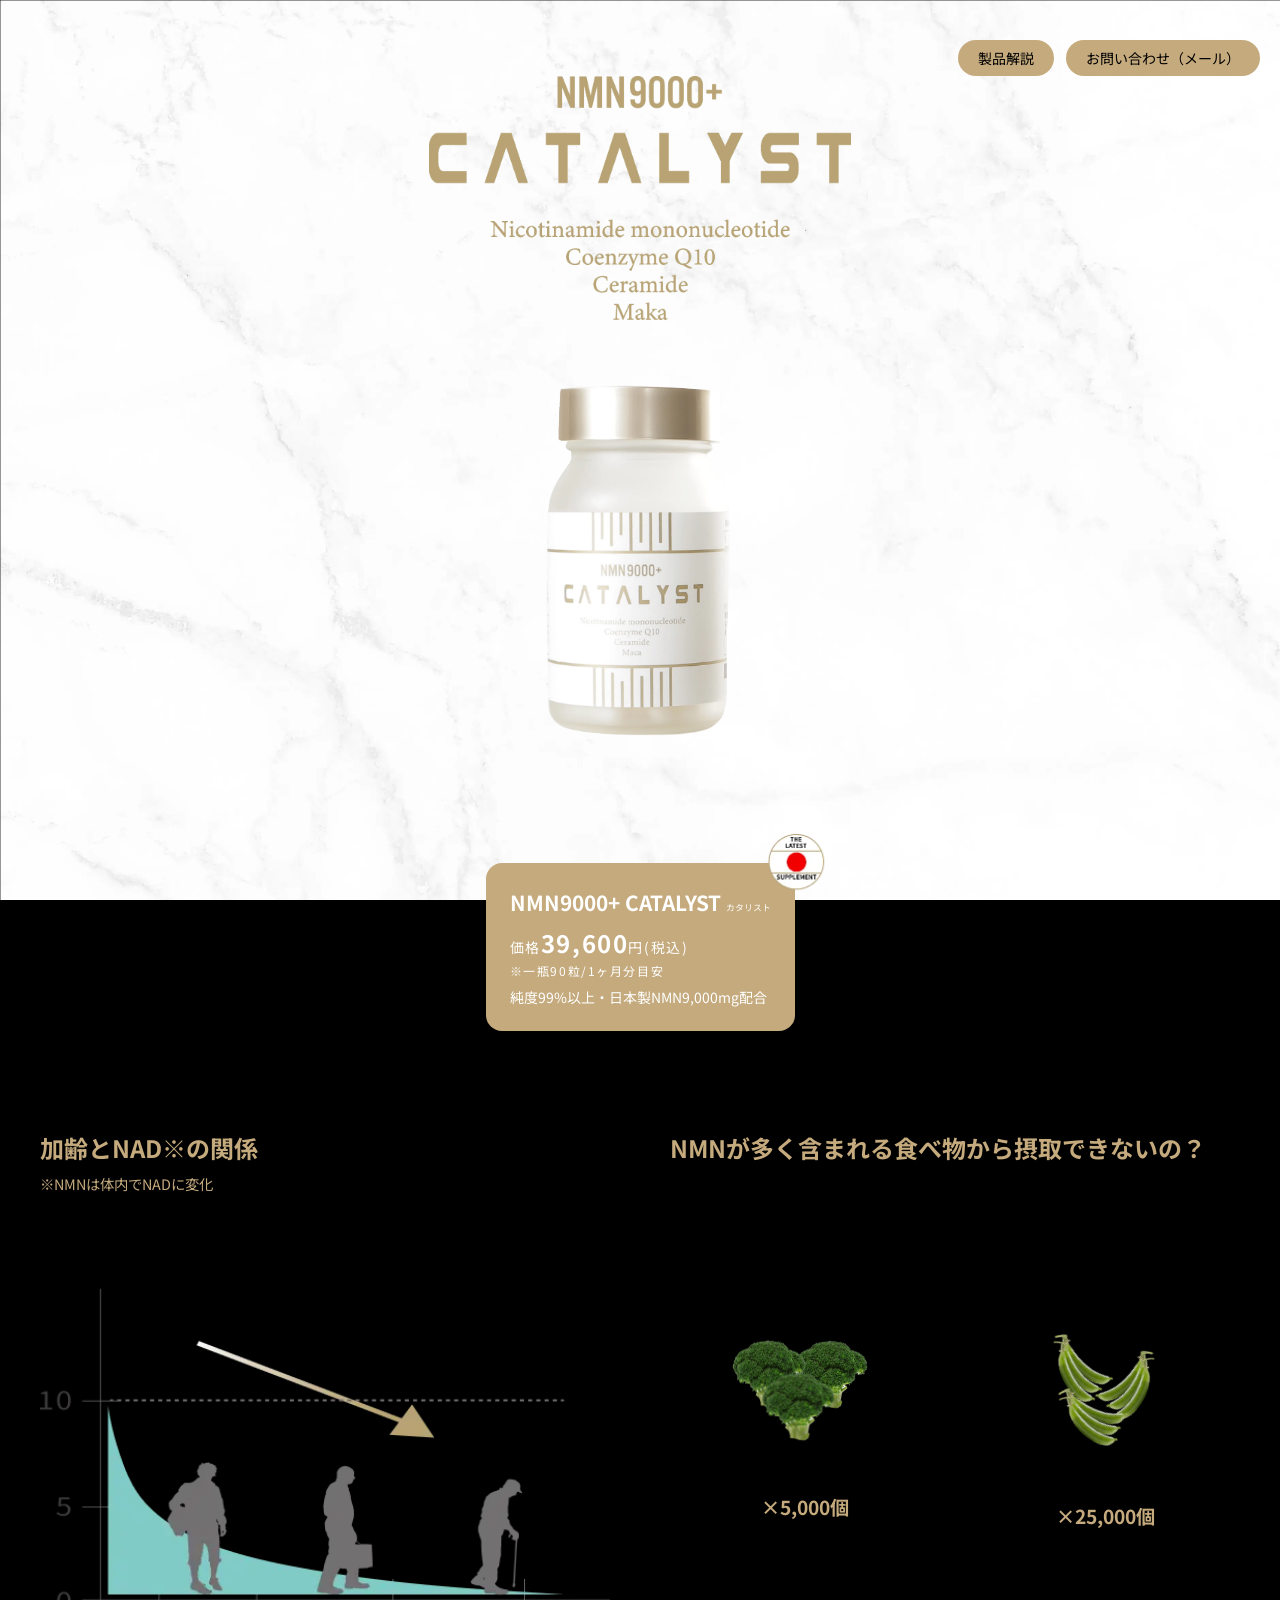
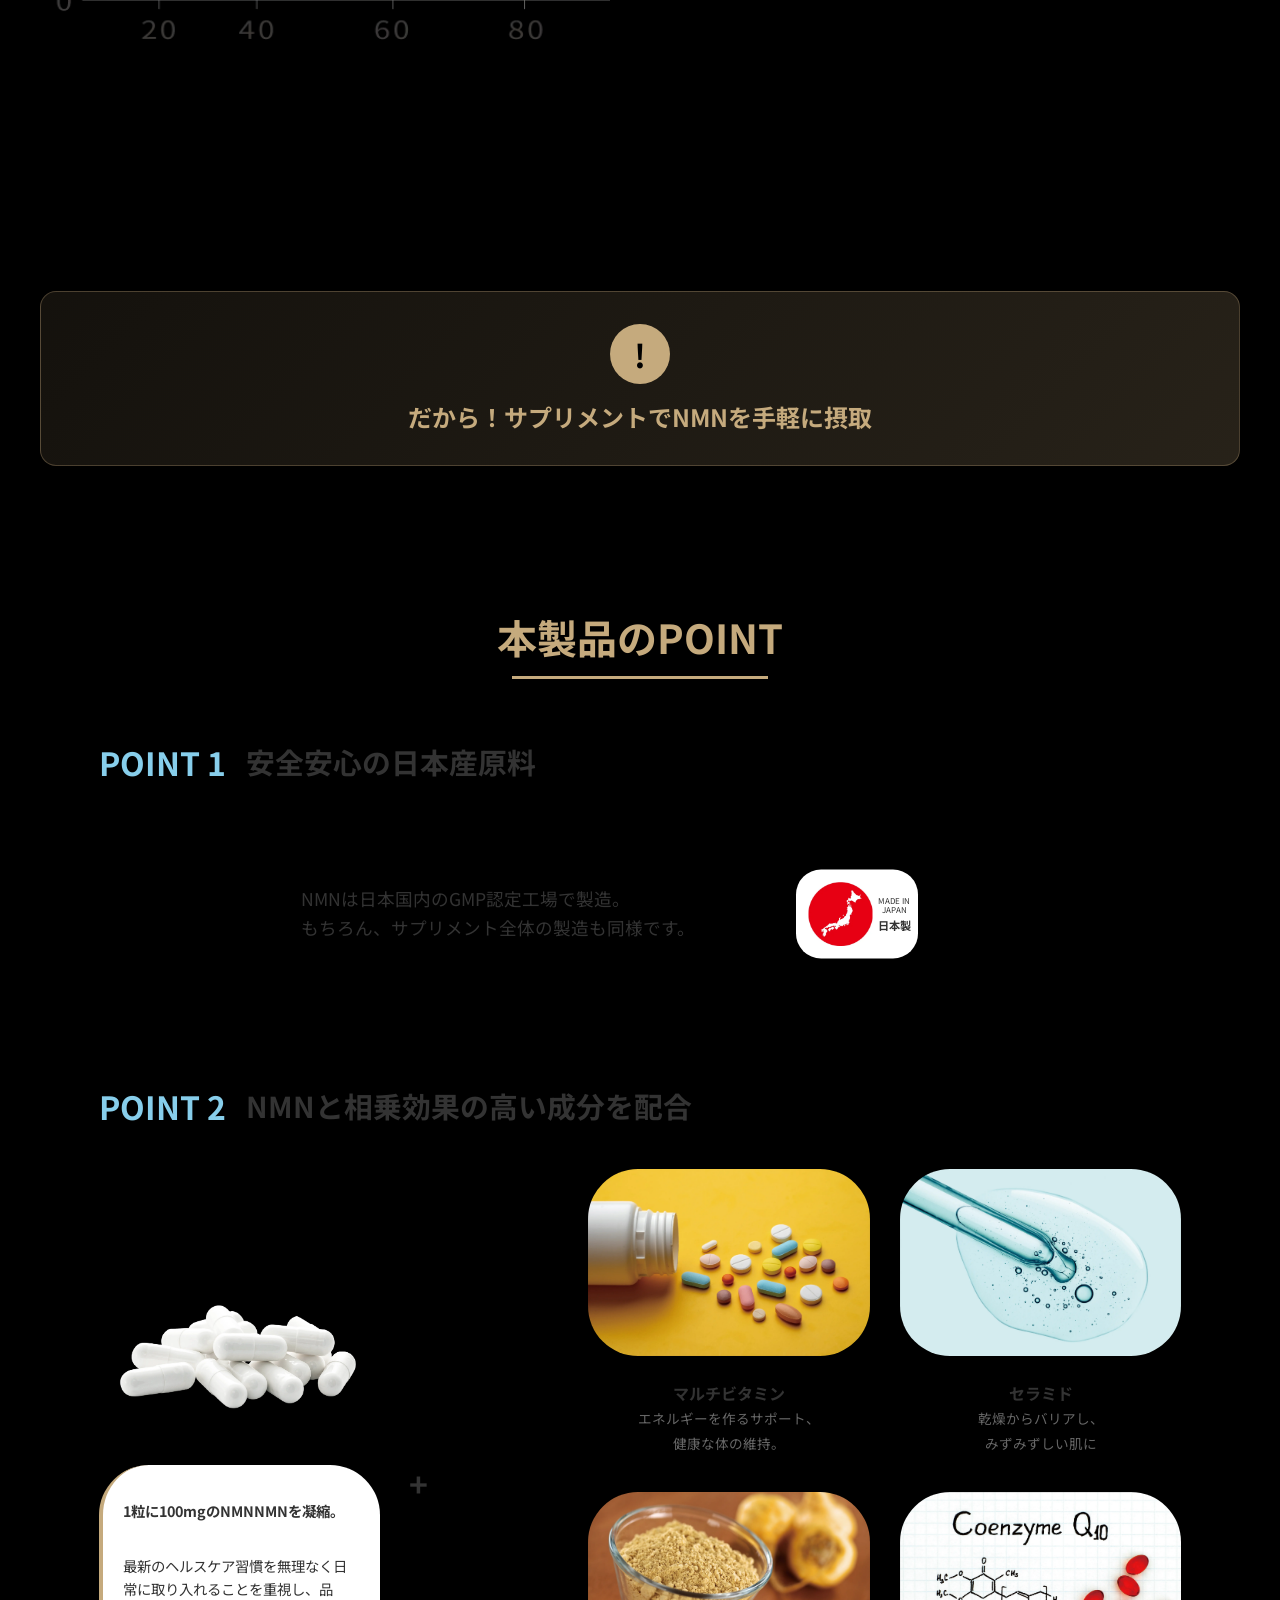
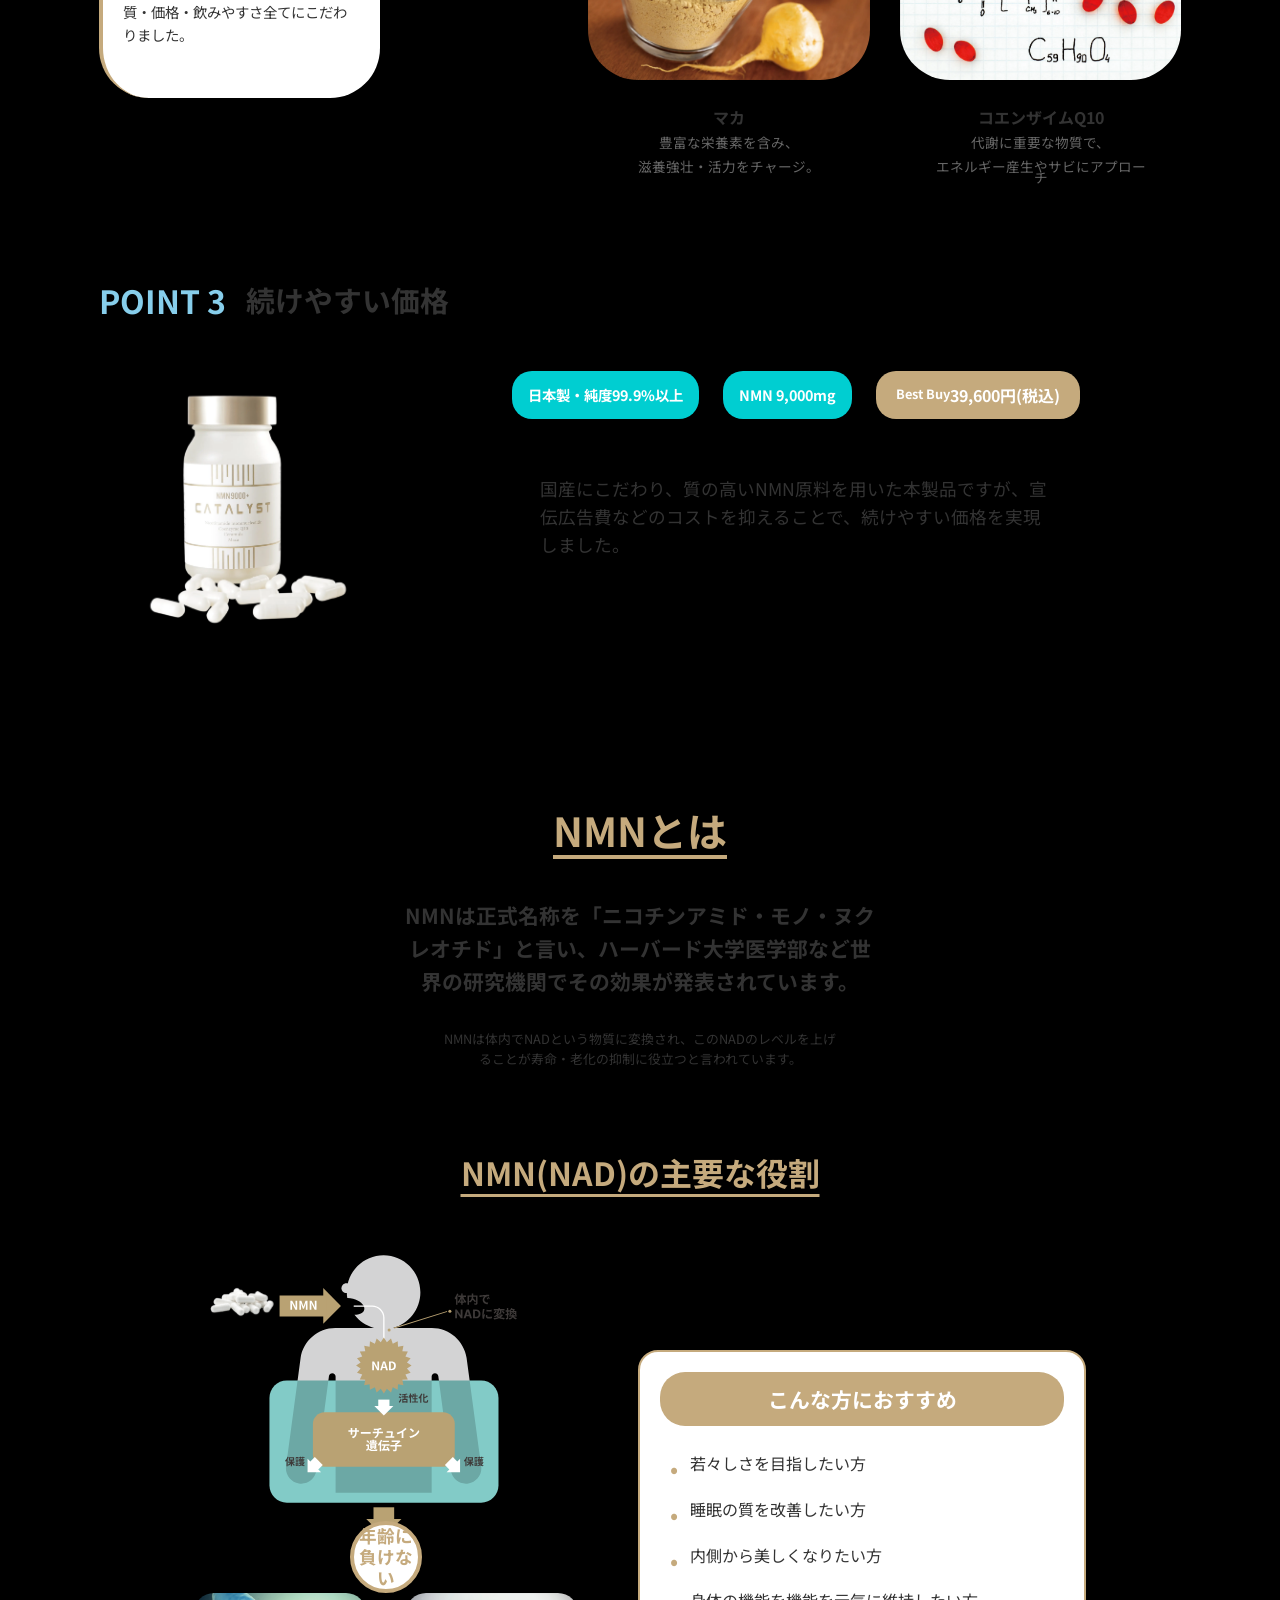
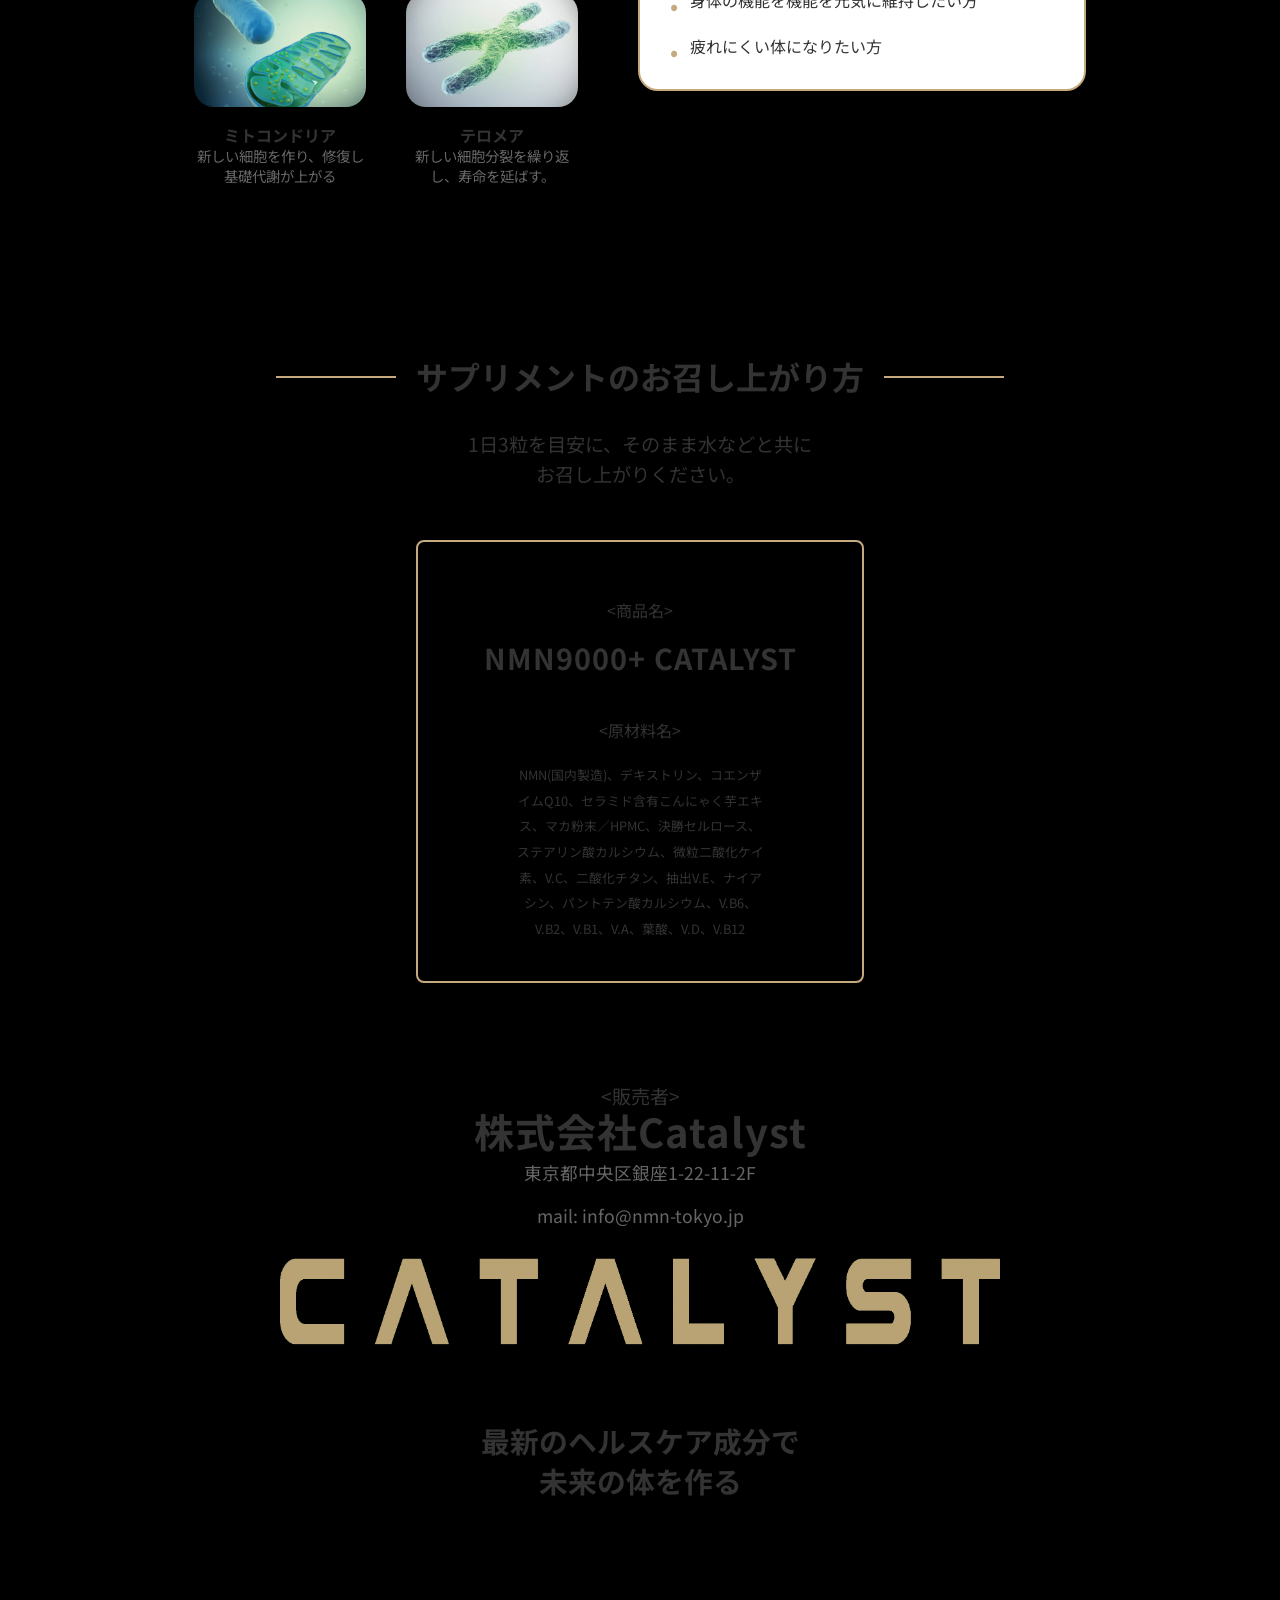
<file: index.html>
<!DOCTYPE html>
<html lang="ja">
<head>
  <meta charset="UTF-8" />
  <meta name="viewport" content="width=device-width, initial-scale=1.0" />
  
  <!-- SEO Meta Tags -->
  <title>NMN9000+ CATALYST｜純度99%以上・日本製NMNサプリメント</title>
  <meta name="description" content="NMN9000+ CATALYSTは純度99%以上の日本製NMNを9,000mg配合したサプリメント。マルチビタミン、セラミド、マカ、コエンザイムQ10も配合で相乗効果を実現。39,600円(税込)で続けやすい価格を実現。" />
  <meta name="keywords" content="NMN,サプリメント,日本製,純度99%,アンチエイジング,NAD,ミトコンドリア,テロメア,健康,美容,CATALYST" />
  
  <!-- Canonical URL -->
  <link rel="canonical" href="https://nmn-tokyo.com/" />
  
  <!-- Open Graph Tags -->
  <meta property="og:type" content="website" />
  <meta property="og:title" content="NMN9000+ CATALYST｜純度99%以上・日本製NMNサプリメント" />
  <meta property="og:description" content="NMN9000+ CATALYSTは純度99%以上の日本製NMNを9,000mg配合したサプリメント。マルチビタミン、セラミド、マカ、コエンザイムQ10も配合で相乗効果を実現。39,600円(税込)で続けやすい価格を実現。" />
  <meta property="og:url" content="https://nmn-tokyo.com/" />
  <meta property="og:image" content="https://nmn-tokyo.com/images/binonly.webp" />
  <meta property="og:image:width" content="1200" />
  <meta property="og:image:height" content="630" />
  <meta property="og:site_name" content="CATALYST" />
  <meta property="og:locale" content="ja_JP" />
  
  <!-- Twitter Card Tags -->
  <meta name="twitter:card" content="summary_large_image" />
  <meta name="twitter:title" content="NMN9000+ CATALYST｜純度99%以上・日本製NMNサプリメント" />
  <meta name="twitter:description" content="NMN9000+ CATALYSTは純度99%以上の日本製NMNを9,000mg配合したサプリメント。マルチビタミン、セラミド、マカ、コエンザイムQ10も配合で相乗効果を実現。39,600円(税込)で続けやすい価格を実現。" />
  <meta name="twitter:image" content="https://nmn-tokyo.com/images/binonly.webp" />
  
  <!-- Additional SEO Meta Tags -->
  <meta name="robots" content="index, follow" />
  <meta name="author" content="株式会社Catalyst" />
  <meta name="language" content="ja" />
  
  <link rel="stylesheet" href="./css/style.css" />
  <link href="https://fonts.googleapis.com/css2?family=Noto+Sans+JP&display=swap" rel="stylesheet" />
  <script src="https://cdnjs.cloudflare.com/ajax/libs/gsap/3.12.2/gsap.min.js"></script>
</head>
<body>
  <main>

    <section id="top" class="top-section">
      <!-- 上部ボタン -->
      <div class="nav-buttons">
        <a href="#point" class="btn-outline">製品解説</a>
        <a href="mailto:info@nmn-tokyo.com" class="btn-outline">お問い合わせ（メール）</a>
      </div>

      <div class="hero-content">
       
        <img src="./images/rogo.webp" alt="" class="toplogo">

        <div class="product-image">
          <img id="binonly-image" src="./images/binonly.webp" alt="CATALYST 本体">
        </div>

        <div class="product-info">
          <div class="price-panel">
            <h2>NMN9000+ CATALYST <span>カタリスト</span></h2>
            <p class="price">価格<span class="price-number">39,600</span>円(税込)<span>※一瓶90粒/1ヶ月分目安</span></p>
            <p class="feature">純度99%以上・日本製NMN9,000mg配合</p>

            <div class="stamp">
              <img src="./images/japan.webp" alt="THE LATEST SUPPLEMENT">
            </div>
          </div>
        </div>
      </div>
    </section>

    

    <section class="section" id="descriptions">
      <div class="descriptions-container">
        <!-- 左側：加齢とNADの関係 -->
        <div class="description-left">
          <div class="section-header">
            <h2 class="section-title">加齢とNAD※の関係</h2>
            <p class="section-subtitle">※NMNは体内でNADに変化</p>
          </div>
          
          <p class="description-text">
            NADは本来、人間の体内で自然に作られる成分ですが、加齢とともに体内のNAD量は減少します。
          </p>
          
          <!-- グラフエリア -->
          <div class="graph-container">
            <img src="./images/grahu.webp" alt="加齢とNADの関係グラフ" class="graph-image">
          </div>
          
          <p class="description-detail">
            体内のNAD量は、50代で20代の半分にまで減少すると言われています。NADの減少は、代謝の低下や疾患など様々な老化現象に繋がります。解決策は体内のNAD量を増やすことですが、そのためにはNADの前駆体であるNMNを外部から摂取することが有効であると言われています。
          </p>
        </div>
        
        <!-- 右側：NMNが多く含まれる食べ物 -->
        <div class="description-right">
          <h2 class="section-title">NMNが多く含まれる食べ物から摂取できないの？</h2>
          
          <p class="nmn-amount">
            NMN300mg（本製品1日分の目安量）は<br>
            ブロッコリー5,000個／枝豆25,000個に相当
          </p>
          
          <!-- 食品比較エリア -->
          <div class="food-comparison">
            <div class="food-item">
              <div class="food-image broccoli">
                <img src="./images/bros.svg" alt="ブロッコリー">
              </div>
              <p class="food-count">×5,000個</p>
            </div>
            <div class="food-item">
              <div class="food-image edamame">
                <img src="./images/eda group.svg" alt="枝豆">
              </div>
              <p class="food-count">×25,000個</p>
            </div>
          </div>
          
          <p class="conclusion-text">
            この様に、NMN含有量が多いとされる食品であっても、理想とする量を摂取するには現実的ではありません。
          </p>
        </div>
        
        <!-- 下部CTA -->
        <div class="supplement-cta">
          <div class="cta-icon">
            <div class="circle-icon"></div>
          </div>
          <h3 class="cta-text">だから！サプリメントでNMNを手軽に摂取</h3>
        </div>
      </div>
    </section>

    <section class="section" id="point">
      <div class="point-container">
        <h2 class="point-main-title">本製品のPOINT</h2>
        
        <!-- POINT 1 -->
        <div class="point-item">
          <div class="point-header">
            <span class="point-number">POINT 1</span>
            <h3 class="point-title">安全安心の日本産原料</h3>
          </div>
          <div class="point-content">
            <div class="point-text">
              <p>NMNは日本国内のGMP認定工場で製造。</p>
              <p>もちろん、サプリメント全体の製造も同様です。</p>
            </div>
            <div class="point-visual">
              <div class="japan-badge">
                <img src="./images/japan2.webp" alt="日本地図" class="japan-map">
                <div class="japan-text">
                  <span class="made-in">MADE IN<br>JAPAN</span>
                  <span class="nihon">日本製</span>
                </div>
              </div>
            </div>
          </div>
        </div>

        <!-- POINT 2 -->
        <div class="point-item">
          <div class="point-header">
            <span class="point-number">POINT 2</span>
            <h3 class="point-title">NMNと相乗効果の高い成分を配合</h3>
          </div>
          <div class="point-content point-2-content">
            <div class="ingredients-grid">
              <!-- NMN錠剤 -->
              <div class="ingredient-itemnmn-pills">
                <img id="capuseru-image" src="./images/capuseru.webp" alt="NMN錠剤" class="ingredient-image hover-effect">
                 
                <div class="point-2-description">
                  <p><strong>1粒に100mgのNMNNMNを凝縮。</strong></p>
                  <p>最新のヘルスケア習慣を無理なく日常に取り入れることを重視し、品質・価格・飲みやすさ全てにこだわりました。</p>

                 <div class="plus-sign">+</div>
              </div>
           </div>
              
              <!-- 右側の成分グリッド -->
              <div class="ingredients-right">
                <!-- マルチビタミン -->
                <div class="ingredient-item">
                  <div class="ingredient-visual multi-vitamin">
                    <img id="multi-image" src="./images/multi.webp" alt="マルチビタミン" class="ingredient-image hover-effect">
                  </div>
                  <div class="ingredient-info">
                    <h4>マルチビタミン</h4>
                    <p>エネルギーを作るサポート、</p>
                    <p>健康な体の維持。</p>
                  </div>
                </div>
                
                <!-- セラミド -->
                <div class="ingredient-item">
                  <div class="ingredient-visual ceramide">
                    <img id="seramido-image" src="./images/seramido.webp" alt="セラミド" class="ingredient-image hover-effect">
                  </div>
                  <div class="ingredient-info">
                    <h4>セラミド</h4>
                    <p>乾燥からバリアし、</p>
                    <p>みずみずしい肌に</p>
                  </div>
                </div>
                
                <!-- マカ -->
                <div class="ingredient-item">
                  <div class="ingredient-visual maca">
                    <img id="maka-image" src="./images/maka.webp" alt="マカ" class="ingredient-image hover-effect">
                  </div>
                  <div class="ingredient-info">
                    <h4>マカ</h4>
                    <p>豊富な栄養素を含み、</p>
                    <p>滋養強壮・活力をチャージ。</p>
                  </div>
                </div>
                
                <!-- コエンザイムQ10 -->
                <div class="ingredient-item">
                  <div class="ingredient-visual coenzyme">
                    <img id="coen-image" src="./images/coen.webp" alt="コエンザイムQ10" class="ingredient-image hover-effect">
                  </div>
                  <div class="ingredient-info">
                    <h4>コエンザイムQ10</h4>
                    <p>代謝に重要な物質で、</p>
                    <p>エネルギー産生やサビにアプローチ</p>
                  </div>
                </div>
              </div>
            </div>
            
           
          </div>
        </div>

        <!-- POINT 3 -->
        <div class="point-item">
          <div class="point-header">
            <span class="point-number">POINT 3</span>
            <h3 class="point-title">続けやすい価格</h3>
          </div>
          <div class="point-content point-3-content">
            <div class="product-showcase">
              <div class="product-image-container">
                <img src="./images/zyouzaimo.webp" alt="CATALYST商品" class="product-image">
              </div>
              <div class="product-badges">
                <div class="badge badge-list">
                  <div class="badge badge-quality">日本製・純度99.9%以上</div>
                  <div class="badge badge-amount">NMN 9,000mg</div>
                  <div class="badge badge-price">
                    <span class="best-buy">Best Buy</span>
                    <span class="price-text">39,600円(税込)</span>
                  </div>
                </div>
                <div class="point-3-description">
                  <p>国産にこだわり、質の高いNMN原料を用いた本製品ですが、宣伝広告費などのコストを抑えることで、続けやすい価格を実現しました。</p>
                </div>
              </div>
            </div>
            
          </div>
        </div>
      </div>
    </section>

    <section class="section" id="whatisnmn">
      <div class="whatisnmn-container">
        <!-- NMNとは セクション -->
        <div class="nmn-intro">
          <h2 class="nmn-title">NMNとは</h2>
          <div class="nmn-description">
            <p class="nmn-main-text">
              NMNは正式名称を「ニコチンアミド・モノ・ヌクレオチド」と言い、ハーバード大学医学部など世界の研究機関でその効果が発表されています。
            </p>
            <p class="nmn-sub-text">
              NMNは体内でNADという物質に変換され、このNADのレベルを上げることが寿命・老化の抑制に役立つと言われています。
            </p>
          </div>
        </div>

        <!-- NMN(NAD)の主要な役割 セクション -->
        <div class="nmn-roles">
          <h2 class="roles-title">NMN(NAD)の主要な役割</h2>
          
          <div class="roles-main-container">
            <div class="roles-content">
             
              <div class="body-process">
                <img src="./images/tainai1.svg" alt="人体図" class="human-body">
             </div>

             <div class="effects-section">
                  <div class="aging-circle-container">
                    <div class="aging-circle">
                      <span class="aging-text">年齢に<br>負けない</span>
                    </div>
                  </div>
                  
                  <div class="effects-items">
                    <div class="effect-item mitochondria">
                      <div class="effect-image-mito">
                        <img src="./images/mito.webp" alt="ミトコンドリア" class="effect-image-mito-">
                      </div>
                      <h4>ミトコンドリア</h4>
                      <p>新しい細胞を作り、修復し基礎代謝が上がる</p>
                    </div>
                    
                    <div class="effect-item telomere">
                      <div class="effect-image-teromea">
                       <img src="./images/teromea.webp" alt="テロメア" class="effect-image-teromea1">
                      </div>
                      <h4>テロメア</h4>
                      <p>新しい細胞分裂を繰り返し、寿命を延ばす。</p>
                    </div>
                  </div>
                </div>
              </div>

              <!-- おすすめ対象 -->
              <div class="recommendation-box">
                <h3 class="recommendation-title">こんな方におすすめ</h3>
                <ul class="recommendation-list">
                  <li>若々しさを目指したい方</li>
                  <li>睡眠の質を改善したい方</li>
                  <li>内側から美しくなりたい方</li>
                  <li>身体の機能を機能を元気に維持したい方</li>
                  <li>疲れにくい体になりたい方</li>
                </ul>
              </div>
            </div>
        </div>
      </div>
    </section>

    <section class="section" id="campany">
      <div class="campany-container">
        <h2 class="campany-title">サプリメントのお召し上がり方</h2>
        <p class="campany-description">1日3粒を目安に、そのまま水などと共に<br>お召し上がりください。</p>
        
        <div class="product-info-box">
          <div class="product-name-section">
            <p class="product-label">&lt;商品名&gt;</p>
            <h3 class="product-name">NMN9000+ CATALYST</h3>
            <div class="product-underline"></div>
          </div>
          
          <div class="ingredients-section">
            <p class="ingredients-label">&lt;原材料名&gt;</p>
            <p class="ingredients-text">
              NMN(国内製造)、デキストリン、コエンザ<br>
              イムQ10、セラミド含有こんにゃく芋エキ<br>
              ス、マカ粉末／HPMC、決勝セルロース、<br>
              ステアリン酸カルシウム、微粒二酸化ケイ<br>
              素、V.C、二酸化チタン、抽出V.E、ナイア<br>
              シン、パントテン酸カルシウム、V.B6、<br>
              V.B2、V.B1、V.A、葉酸、V.D、V.B12
            </p>
          </div>
        </div>
      </div>
    </section>

    <section class="section" id="last">
      <div class="last-container">
       
        
        <!-- メインコンテンツ -->
        <div class="last-content">
          

          <div class="seller-info">
            <p class="seller-label">&lt;販売者&gt;</p>
            <h2 class="company-name">株式会社Catalyst</h2>
            <p class="company-address">東京都中央区銀座1-22-11-2F</p>
            <p class="company-mail">mail: info@nmn-tokyo.jp</p>
          </div>

          <div class="brand-section">
            <img src="./images/rogo.webp" alt="CATALYSTロゴ" class="brand-logo">
            <p class="brand-tagline">
              最新のヘルスケア成分で<br>
              未来の体を作る
            </p>
          </div>
        </div>
      </div>
    </section>
  </main>

  <script>
    // ページロード完了後にアニメーション実行
    window.addEventListener('load', function() {
      const binonlyImage = document.getElementById('binonly-image');
      
      // 初期状態を設定（透明度0、下から50px下がった位置、少し小さく）
      gsap.set(binonlyImage, {
        opacity: 0,
        y: 50,
        scale: 0.8
      });
      
      // 浮かび上がるアニメーション
      gsap.to(binonlyImage, {
        opacity: 1,
        y: 0,
        scale: 1,
        duration: 1.5,
        ease: "power2.out",
        delay: 0.3
      });
    });
  </script>
</body>
</html>
</file>
<file: css/style.css>
/* style.css */
body {
  margin: 0;
  font-family: 'Noto Sans JP', sans-serif;
  background-color: #000;
  background-image: url('../images/background.webp');
  background-size: cover;
  background-attachment: fixed;
  color: #fff;
}

main {
  width: 100%;
  overflow-x: hidden;
}

.section {
  width: 100%;
  display: flex;
  justify-content: center;
  align-items: center;
}

.section img {
  height: auto;
  display: block;
  max-width:100%;
}

/* レスポンシブ対応 */
@media (max-width: 1024px) {
  .section img {
    width: 100%;
  }
}

@media (max-width: 600px) {
  .section img {
    width: 100%;
  }
  
  .ingredient-image {
    width: 60%;
    max-width: 120px;
    height: auto;
  }
}

/* ==== top section ==== */
:root {
  --gold: #C5AA7D;
}

.top-section {
  position: relative;
  color: #fff;
  padding: 40px 20px;
}

.nav-buttons {
  display: flex;
  justify-content: flex-end;
  gap: 12px;
  
}
@media screen and (max-width: 600px) {
  .nav-buttons {
    justify-content: center;
    align-items: center;
  }
  
}
.btn-outline {
  display: inline-block;
  padding: 8px 20px;
  background-color: var(--gold);
  color: #000;
  border-radius: 20px;
  text-decoration: none;
  font-size: 0.875rem;
  z-index:2;
}

@media screen and (max-width: 600px) {
  .btn-outline {
    font-size: 0.5rem;
  }
  
}

.decor {
  position: absolute;
  width: 180px;
  height: auto;
  pointer-events: none;
}


.toplogo {
  position: flex;
  top: 20px;
  right: 20px;
  width: 33vw;
  height: auto;
  pointer-events: none;
  z-index: 5;
}

.hero-content {
  text-align: center;
  max-width: 1200px;
  margin: 0 auto;
  position: relative;
}

.subheading {
  color: var(--gold);
  font-size: 1rem;
  margin-bottom: 8px;
}

.hero-title {
  font-size: 4rem;
  margin: 0;
  line-height: 1;
}

.hero-text {
  color: var(--gold);
  font-size: 1.125rem;
  margin: 16px 0 32px;
  line-height: 1.4;
}

.product-image-container {
  flex-shrink: 0;
}

.product-image {
  /* width: 200px; */
  height: auto;
  display: flex;
}

.product-image img {
  width: 30vw;
  max-width: 80%;
  display: block;
  margin: 0 auto;
z-index: 2;
}

.product-info {
  position: relative;
  display: flex;
  align-items: center;
  justify-content: center;
  gap: 24px;
  margin-top: 32px;
  flex-wrap: wrap;
}

.stamp {
  position: absolute;
  top: -1.8em;
  right: -2.5em; ;
  z-index: 1;
}

.stamp img {
  width: 6vw;
  height: auto;
}

.price-panel {
  position: relative;
  background-color: var(--gold);
  color: #fff;
  padding: 24px;
  border-radius: 16px;
  text-align: left;
  max-width: 480px;
}

.price-panel h2 {
  font-size: 1.3rem;
  margin: 0 0 8px;
}

.price-panel h2 span {
  font-size: 0.55rem;
  font-weight: normal;
}

.price-panel .price {
  font-size: 0.875rem;
  margin: 4px 0;
  letter-spacing: 0.1rem;
}

.price-panel .price .price-number {
  font-size: 1.5rem;
  font-weight: bold;
  display: inline;
  margin: 0;
}

.price-panel .price span:not(.price-number) {
  display: block;
  font-size: 0.75rem;
  margin-top: 2px;
}

.price-panel .feature {
  font-size: 0.875rem;
  margin: 8px 0 0;
}

/* responsive */
@media (max-width: 1024px) {
  .hero-title { font-size: 3rem; }
  .hero-text  { font-size: 1rem; }
  .product-image img { width: 240px; }
}
@media (max-width: 600px) {
  .hero-title { font-size: 2.25rem; }
  .hero-text  { font-size: 0.9rem; }
  .product-image img { width: 180px; }
  .nav-buttons { justify-content: center; margin-bottom: 16px; }
  
  .stamp {
    top: -15px;
    right: 10px;
  }
  
  .stamp img {
    width: 60px;
  }
}

/* ==== descriptions section ==== */
.descriptions-container {
  max-width: 1200px;
  margin: 0 auto;
  padding: 60px 20px;
  display: grid;
  grid-template-columns: 1fr 1fr;
  gap: 60px;
  align-items: start;
}

.section-header {
  margin-bottom: 24px;
}

.section-title {
  color: var(--gold);
  font-size: 1.5rem;
  font-weight: bold;
  margin: 0 0 8px 0;
  line-height: 1.4;
}

.section-subtitle {
  color: var(--gold);
  font-size: 0.9rem;
  margin: 0;
  font-weight: normal;
}
@media screen and (max-width: 600px) {
  .section-title {
    font-size: 1.3rem;
    text-align: center;
  }
  
  .section-subtitle {
    font-size: 0.8rem;
    text-align: center;
  }
  
}


.description-text {
  color: #000;
  font-size: 1rem;
  font-weight: medium;
  line-height: 1.2;
  margin-bottom: 32px;
}

.description-detail {
  color: #000;
  font-size: 1rem;
  line-height: 1.6;
  margin-top: 32px;
}

/* グラフエリア */
.graph-container {
  margin: 32px 0;
  text-align: center;
}

.graph-image {
  
  width: 100%;
  max-width: 500px;
  left: -10rem;
  height: auto;
}

/* 右側セクション */
.nmn-amount {
  color: #000;
  font-size: 1.1rem;
  font-weight: medium;
  margin-top: 53px;
  margin-bottom: 32px;
  line-height: 1.2;
}

.food-comparison {
  display: flex;
  justify-content: space-around;
  align-items: center;
  margin: 32px 0;
  gap: 32px;
}

.food-item {
  text-align: center;
  flex: 1;
}
@media screen and (max-width: 600px) {
  .food-item {
    display: flex;
    flex-direction: row;
    align-items: center;
  }
  
}

.food-image {
  width: 20vw;
  height: auto;
  margin: 0 auto 16px;
  border-radius: 8px;
  display: flex;
  align-items: center;
  justify-content: center;
}


.food-image img {
  width: 80%;
  height: 80%;
  object-fit: contain;
}

.food-count {
  color: var(--gold);
  font-size: 1.2rem;
  font-weight: bold;
  margin: 0;
}

.conclusion-text {
  color: #000;
  font-size: 1rem;
  line-height: 1.6;
  margin-top: 4.70rem;
}

/* 下部CTA */
.supplement-cta {
  grid-column: 1 / -1;
  text-align: center;
  margin-top: 40px;
  padding: 32px;
  background: linear-gradient(135deg, rgba(197, 170, 125, 0.1) 0%, rgba(197, 170, 125, 0.2) 100%);
  border-radius: 16px;
  border: 1px solid rgba(197, 170, 125, 0.3);
}

.cta-icon {
  margin-bottom: 16px;
}

.circle-icon {
  width: 60px;
  height: 60px;
  background-color: var(--gold);
  border-radius: 50%;
  margin: 0 auto;
  display: flex;
  align-items: center;
  justify-content: center;
  position: relative;
}

.circle-icon::before {
  content: '!';
  color: #000;
  font-size: 2rem;
  font-weight: bold;
}

.cta-text {
  color: var(--gold);
  font-size: 1.5rem;
  font-weight: bold;
  margin: 0;
  line-height: 1.4;
}

/* レスポンシブ対応 */
@media (max-width: 1024px) {
  .descriptions-container {
    gap: 40px;
    padding: 40px 20px;
  }
  
  .section-title {
    font-size: 1.3rem;
  }
  
  .food-comparison {
    gap: 24px;
  }
  
  .food-image {
    width: 100px;
    height: 100px;
    font-size: 2.5rem;
  }
  
  .cta-text {
    font-size: 1.3rem;
  }
}

@media (max-width: 768px) {
  .descriptions-container {
    grid-template-columns: 1fr;
    gap: 40px;
    padding: 30px 20px;
  }
  
  .section-title {
    font-size: 1.3rem;
  }
  
  .food-comparison {
    flex-direction: column;
    gap: 20px;
  }
  
  .food-image {
    width: 30vw;
    height: auto;
    margin: 0;
  }
  
  .nmn-amount {
    font-size: 0.8rem;
    max-width:65vw;
    text-align: center;
    align-items: center;
    margin: auto;
  }
  
  .cta-text {
    font-size: 1.2rem;
  }
}

@media (max-width: 480px) {
  .descriptions-container {
    padding: 25px 15px;
  }
  
  .section-title {
    font-size: 1.0rem;
    text-align: center;
    margin-bottom: 24px;
  }
  
  .description-text,
  .description-detail,
  .conclusion-text {
    font-size: 0.8rem;
    max-width:63vw;
    text-align: center;
    align-items: center;
    margin: auto;

  }
  
  .supplement-cta {
    padding: 25px 18px;
  }
  
  .circle-icon {
    width: 55px;
    height: 55px;
  }
  
  .circle-icon::before {
    font-size: 1.6rem;
  }
  
  .cta-text {
    font-size: 0.8rem;
    margin: 0;
  }
}

/* ==== point section ==== */
.point-container {
  max-width: 1200px;
  margin: 0 auto;
  padding: 3rem 1.5rem;
}

.point-main-title {
  text-align: center;
  font-size: 2.5rem;
  color: var(--gold);
  margin-bottom: 60px;
  font-weight: bold;
  position: relative;
}

.point-main-title::after {
  content: '';
  display: block;
  width: 20vw;
  height: 3px;
  background-color: var(--gold);
  margin: 10px auto 0;
}

.point-item {
  margin-bottom: 80px;
}

.point-item:last-child {
  margin-bottom: 0;
}

.point-header {
  display: flex;
  align-items: center;
  gap: 20px;
  margin-bottom: 40px;
}

.point-number {
  font-size: 2rem;
  color: #87CEEB;
  font-weight: bold;
  white-space: nowrap;
}

.point-title {
  font-size: 1.8rem;
  color: #333;
  margin: 0;
  font-weight: bold;
}

.point-content {
  display: flex;
  position: relative;
  align-items: center;
  gap: 40px;
  justify-content: center;
}

/* POINT 1 スタイル */
.point-text {
  color: #333;
}

.point-text p {
  font-size: 1.1rem;
  line-height: 1.6;
  margin: 0;
}

.point-visual {
  flex-shrink: 0;
  display: flex;
  align-items: center;
}


.japan-badge {
  display: flex;
  align-items: center;
  background-color: #fff;
  transform: scale(0.5);
  padding: 15px;
  border-radius: 50px;
  box-shadow: 0 4px 12px rgba(0,0,0,0.1);
}


.point-visual .japan-map {
  width: 8rem;
  height: 8rem;
  padding: 10px;
}

.japan-text {
  display: flex;
  flex-direction: column;
  align-items: center;
}


.made-in {
  font-size: 1.0rem;
  color: #333;
  line-height: 1.2;
  text-align: center;
}

.nihon {
  font-size: 1.4rem;
  color: #333;
  font-weight: bold;
  margin-top: 4px;
}

@media screen and (max-width: 480px) {
  .nihon {
    font-size: 1rem;
  }
}




/* POINT 2 スタイル */
.point-2-content {
  flex-direction: column;
  gap: 30px;
}

.ingredients-grid {
  display: flex;
  align-items: center;
  gap: 10rem;
}

.nmn-pills {
  position: relative;
}

.nmn-pills .ingredient-image {
  width: 22vw;
  height: auto;
}

.plus-sign {
  position: absolute;
  right: -3rem;
  top: 50%;
  transform: translateY(-50%);
  font-size: 2rem;
  color: #333;
  font-weight: bold;
}

.ingredients-right {
  display: grid;
  grid-template-columns: 1fr 1fr;
  gap: 30px;
  margin-left: 3rem;
  flex: 1;
}

.ingredient-itemnmn-pills{
width: 22vw;
position: relative;
  height: auto;
  display: flex;
  flex-direction: column;
  grid-template-rows: 1fr 1fr;

}


.ingredient-item {
  display: flex;
  flex-direction: column;
  align-items: center;
  gap: 15px;
  text-align: center;
}


.ingredient-visual {
  flex-shrink: 0;
}

.ingredient-image {
  width: 22vw;
  height: auto;
  object-fit: contain;
  margin-bottom: 10px;
  border-radius: 50px;
}

.multi-vitamin .ingredient-image {
  aspect-ratio: 3/2;
  object-fit: cover;
}

.ceramide .ingredient-image {
 aspect-ratio: 3/2;
  object-fit: cover;
}

.maca .ingredient-image {
 aspect-ratio: 3/2;
  object-fit: cover;
}

.coenzyme .ingredient-image {
 aspect-ratio: 3/2;
  object-fit: cover;
}

.ingredient-info {
  text-align: center;
}

.ingredient-info h4 {
  font-size: 1rem;
  color: #333;
  font-weight: bold;
  margin: 0;
}

.ingredient-info p {
  font-size: 0.85rem;
  color: #666;
  margin-top: 0.5rem;
  line-height: 0.8;
  width:17vw;
}

.point-2-description {
  background-color: #fff;
  padding: 20px;
  border-radius: 50px;
  aspect-ratio: 3/2;
  border-left: 4px solid var(--gold);
}

@media screen {
  .point-2-description {
    aspect-ratio: 0;
  }
  
}

.point-2-description p {
  color: #333;
  font-size: 0.9rem;
  line-height: 1.6;
  margin-bottom: 2rem;
}

.point-2-description p:last-child {
  margin-bottom: 0;
}

/* POINT 3 スタイル */
.point-3-content {
  display: flex;
  align-items: flex-start;
  gap: 40px;
}

.product-showcase {
  display: grid;
  grid-template-columns: auto 1fr;
  grid-template-rows: auto 1fr;
  gap: 30px;
  flex: 1;
}

.product-image-container {
  flex-shrink: 0;
  width: 22vw;
  height: auto;
  display: flex;
  grid-row: 1 / 3;
  grid-column: 1;
}

.product-image-container .product-image {
  width: 100%;
  height: auto;
}

.product-badges {
  display: flex;
  flex-direction: column;
  margin: auto;
  gap: 3rem;
  grid-row: 1;
  grid-column: 2;
  justify-content: center;
  align-items: center;
}

.badge-list {
  display: flex;
  flex-direction: column;
  gap: 1.5rem;
}

.badge {
  padding: 8px 16px;
  border-radius: 20px;
  font-size: 0.9rem;
  flex-direction: row;
  font-weight: bold;
  text-align: center;
  white-space: nowrap;
  max-width: 100%;
  word-wrap: break-word;
  overflow-wrap: break-word;
}

.badge-quality {
  background-color: #00CED1;
  display: flex;
  width: auto;
  align-items: center;
  justify-content: center;
  color: #fff;
}

.badge-amount {
  background-color: #00CED1;
  width: auto;
  display: flex;
  align-items: center;
  justify-content: center;
  color: #fff;
}

.badge-price {
  background-color: var(--gold);
  display: flex;
  width: auto;
  align-items: center;
  justify-content: center;
  color: #fff;
  position: relative;
  padding: 12px 20px;
}

.best-buy {
  display: block;
  font-size: 0.8rem;
  margin-bottom: 2px;
}

.price-text {
  font-size: 1.1rem;
}
@media screen {
  .price-text{
  font-size :1.0rem;
  }
}

.point-3-description {
  flex: 1;
  min-width: 0;
  grid-row: 2;
  grid-column: 2;
}

.point-3-description p {
  color: #333;
  max-width: 40vw;
  font-size: 1.1rem;
  line-height: 1.6;
  margin: 0;
}

/* レスポンシブ対応 */
@media (max-width: 1024px) {
  .point-container {
    padding: 60px 20px;
  }
  
  .point-main-title {
    font-size: 2rem;
  }
  
  .point-number {
    font-size: 1.6rem;
  }
  
  .point-title {
    font-size: 1.5rem;
  }
  
  .ingredients-grid {
    gap: 30px;
  }
  
  .ingredients-right {
    gap: 20px;
  }
  
  .point-3-content {
    gap: 30px;
  }
  
  .product-image {
    width: 100%;
  }
}

@media (max-width: 768px) {
  .point-container {
    padding: 45px 20px;
  }
  
  .point-main-title {
    font-size: 2rem;
    margin-bottom: 45px;
  }
  
  .point-header {
    flex-direction: column;
    align-items: center;
    text-align: center;
    gap: 12px;
    margin-bottom: 35px;
  }
  
  .point-number {
    font-size: 1.5rem;
  }
  
  .point-title {
    font-size: 1.4rem;
  }
  
  .point-content {
    flex-direction: column;
    gap: 25px;
    align-items: center;
    text-align: center;
  }
  
  .point-text {
    width: 100%;
    max-width: 100%;
  }
  
  .japan-badge {
    align-self: center;
  }
  
  .ingredients-grid {
    flex-direction: column;
    gap: 25px;
  }
  
  .plus-sign {
    position: static;
    transform: none;
    align-self: center;
  }
  
  .ingredients-right {
    grid-template-columns: 1fr;
    gap: 18px;
    width: 100%;
    margin-left:0;
  }
  
  .ingredient-item {
    width: 100%;
    display: flex;
    flex-direction: column;
    align-items: center;
    text-align: center;
  }
  
  .ingredient-image {
    width: 70%;
    max-width: 160px;
    height: auto;
  }
  
  .ingredient-info {
    width: 100%;
    text-align: center;
  }
  
  .point-3-content {
    flex-direction: column;
    gap: 25px;
  }
  
  .product-showcase {
    display: flex;
    flex-direction: column;
    gap: 25px;
    align-items: center;
    grid-template-columns: none;
    grid-template-rows: none;
  }
  
  .product-image-container {
    width: 160px;
    grid-row: unset;
    grid-column: unset;
  }
  
  .product-badges {
    grid-row: unset;
    grid-column: unset;
    margin: 0;
  }
  
  .point-3-description {
    grid-row: unset;
    grid-column: unset;
    text-align: center;
    padding: 15px;
    max-width: 300px;
    margin: 0 auto;
  }
  
  .point-3-description p {
    max-width: 100%;
    font-size: 0.95rem;
  }
}

@media (max-width: 480px) {
  .point-container {
    padding: 35px 15px;
  }
  
  .point-main-title {
    font-size: 1.6rem;
  }
  
  .point-header {
    flex-direction: column;
    align-items: center;
    text-align: center;
    gap: 10px;
    margin-bottom: 30px;
  }
  
  .point-number {
    font-size: 1.3rem;
  }
  
  .point-title {
    font-size: 1.2rem;
  }
  
  .point-content {
    flex-direction: column;
    gap: 0px;
    align-items: center;
    text-align: center;
    
  }
  
  .point-text {
    width: 100%;
    max-width: 100%;
    
  }
  
  .point-text p {
    text-align: center;
    max-width: 75vw;
    font-size:  0.8rem;
    height: auto;
    margin: auto;
  }
  
  .point-visual {
    display: flex;
    justify-content: center;
    align-items: center;
    width: 80vw;
    height:auto
  }
  
  .japan-badge {
    padding: 18px;
    width: 80vw;
    height: 30vw;
    align-self: center;
  }
  
  .japan-map image {
    width: 55px;
    height: 55px;
  }
  
  .ingredient-image {
    width: 60%;
    max-width: 120px;
    height: auto;
  }

  .ingredient-itemnmn-pills {
    width: 80vw;
    height: auto;
    display: flex;
    flex-direction: column;
    align-items: center;
    text-align: center;
  }
  
  .ingredient-item {
    width: 100%;
    max-width: 200px;
    margin: 0 auto;
    display: flex;
    flex-direction: column;
    align-items: center;
    text-align: center;
  }
  
  .ingredient-info {
    width: 80vw;
    text-align: center;
    padding: 0 10px;
  }
  
  .ingredient-info h4 {
    font-size: 0.95rem;
    margin: 0.5rem 0 0.25rem 0;
  }
  
  .ingredient-info p {
    font-size: 0.80rem;
    line-height: 1.3;
    width:60vw;
    text-align: center;
    margin:auto;
  }
  
  
  
  .point-2-description p {
    font-size: 0.8rem;
    align-items: center;
    justify-items: center;
    margin: auto;
    width:60vws;
  }
  
  .product-image-container {
    width: 140px;
    grid-row: unset;
    grid-column: unset;
  }
  
  .product-showcase {
    display: flex;
    flex-direction: column;
    gap: 20px;
    align-items: center;
    grid-template-columns: none;
    grid-template-rows: none;
  }
  
  .product-badges {
    grid-row: unset;
    grid-column: unset;
    margin: 0;
    gap:0;
  }
  
  .point-3-description {
    grid-row: unset;
    grid-column: unset;
    text-align: center;
    padding: 12px;
    max-width: 280px;
    margin: 0 auto;
  }
  
  .point-3-description p {
    font-size: 0.8rem;
    max-width: 100%;
  }
  
  .badge {
    font-size: 0.75rem;
    padding: 8px 14px;
    white-space: normal;
    line-height: 1.3;
    min-height: auto;
  }
  
  .badge-list {
    gap: 1rem;
  }
}


/* ==== whatisnmn section ==== */
#whatisnmn {
  padding: 60px 0;
}

.whatisnmn-container {
  max-width: 1200px;
  margin: 0 auto;
  padding: 0 1rem;
}

/* NMNとは セクション */
.nmn-intro {
  text-align: center;
  margin-bottom: 80px;
}

.nmn-title {
  font-size: 2.5rem;
  color: var(--gold);
  margin-bottom: 40px;
  font-weight: bold;
  text-decoration: underline;
  text-decoration-color: var(--gold);
  text-underline-offset: 8px;
}

.nmn-description {
  max-width: 800px;
  margin: 0 auto;
}



.nmn-main-text {
  font-size: 1.3rem;
  max-width: 60%;
  margin: 0 auto;
  text-align: center;
  color: #333;
  font-weight: bold;
  line-height: 1.6;
  margin-bottom: 30px;
}

.nmn-sub-text {
  font-size: 0.8rem;
  color: #333;
  max-width: 50%;
  margin: auto;
  text-align: center;
  line-height: 1.6;
  margin-top:1rem;
}

/* NMN(NAD)の主要な役割 セクション */
.nmn-roles {
  margin-top: 60px;
}

.roles-title {
  font-size: 2rem;
  color: var(--gold);
  text-align: center;
  margin-bottom: 60px;
  font-weight: bold;
  text-decoration: underline;
  text-decoration-color: var(--gold);
  text-underline-offset: 8px;
}

.roles-main-container {
  display: flex;
  max-width: 100%;
  gap: 60px;
  flex-direction: row;
  align-items: flex-start;
}

.roles-content {
  display: flex;
  flex-direction: column;
  max-width: 30vw;
  flex: 2;
  align-items: center;
  text-align: center;
}

/* 人体図とプロセス */
.body-process {
  width:25vw;
  height: auto;
  display: flex;
  flex-direction: column;
  margin-right:2.6rem;
}
@media screen and (max-width: 600px) {
  .body-process {
    margin-left: 0;
    width: 80vw;
  }
  
}

.nmn-conversion {
  display: flex;
  align-items: center;
  justify-content: center;
  gap: 30px;
  margin-bottom: 60px;
}

.nmn-input {
  display: flex;
  flex-direction: column;
  align-items: center;
  gap: 10px;
}

.nmn-pills-visual {
  width: 60px;
  height: 40px;
  background: linear-gradient(45deg, #ddd, #fff);
  border-radius: 20px;
  position: relative;
  box-shadow: 0 2px 8px rgba(0,0,0,0.1);
}

.nmn-pills-visual::before {
  content: '';
  position: absolute;
  top: 50%;
  left: 50%;
  transform: translate(-50%, -50%);
  width: 8px;
  height: 8px;
  background-color: #666;
  border-radius: 50%;
}

.nmn-label {
  background-color: var(--gold);
  color: #fff;
  padding: 8px 16px;
  border-radius: 20px;
  font-weight: bold;
  font-size: 1rem;
}

.arrow-right {
  width: 0;
  height: 0;
  border-left: 20px solid var(--gold);
  border-top: 10px solid transparent;
  border-bottom: 10px solid transparent;
}

/* スマホ版で日本製を横長に配置 */
@media (max-width: 480px) {
  .japan-text {
    display: flex;
    flex-direction: column;
    align-items: center;
    justify-content: center;
    width:50vw;
    height:auto;
    white-space: nowrap;
    transform: scale(3);
  }
  
  .made-in {
    font-size: 0.50rem;
    line-height: 1;
  }
  
  .nihon {
    font-size: 0.6rem;
    margin-top: 0;
  }
}

.conversion-text {
  text-align: center;
  font-size: 1rem;
  color: #333;
  font-weight: bold;
}

.body-diagram {
  position: relative;
}

.human-silhouette {
  width: 200px;
  height: 300px;
  background-color: #bbb;
  border-radius: 100px 100px 50px 50px;
  position: relative;
  margin: 0 auto;
}

.nad-center {
  position: absolute;
  top: 30%;
  left: 50%;
  transform: translateX(-50%);
  width: 80px;
  height: 80px;
  background-color: var(--gold);
  border-radius: 50%;
  display: flex;
  align-items: center;
  justify-content: center;
}

.nad-label {
  color: #fff;
  font-weight: bold;
  font-size: 1.2rem;
}

.activation-area {
  position: absolute;
  top: 50%;
  left: 50%;
  transform: translate(-50%, -50%);
  width: 160px;
  height: 100px;
  background-color: rgba(64, 224, 208, 0.3);
  border-radius: 20px;
  display: flex;
  flex-direction: column;
  align-items: center;
  justify-content: center;
  gap: 10px;
}

.activation-text {
  color: #fff;
  font-weight: bold;
  font-size: 0.9rem;
}

.sirtuin-box {
  background-color: var(--gold);
  padding: 8px 16px;
  border-radius: 15px;
  position: relative;
}

.sirtuin-text {
  color: #fff;
  font-weight: bold;
  font-size: 0.9rem;
}

.protection-labels {
  position: absolute;
  top: 50%;
  width: 200px;
  left: 50%;
  transform: translate(-50%, -50%);
  display: flex;
  justify-content: space-between;
}

.protection-left,
.protection-right {
  background-color: #40E0D0;
  color: #fff;
  padding: 4px 8px;
  border-radius: 10px;
  font-size: 0.8rem;
  font-weight: bold;
}

.protection-left {
  transform: translateX(-120%);
}

.protection-right {
  transform: translateX(120%);
}

/* 効果説明 */
.effects-section {
  display: flex;
  align-items: flex-start;
  justify-content: center;
  margin-top: -1rem;
  flex-direction: column;
}

.aging-circle-container {
  display: flex;
  width: 100%;
  justify-content: center;
  align-items: center;
}

.effects-items {
  display: flex;
  align-items: center;
  justify-content: center;
  gap: 40px;
}

@media screen and (max-width: 600px) {
  .effects-items {
    padding: 0 5%;
  }
  
}

.effect-item {
  text-align: center;
  flex: 1;
}

.effect-image {
  width: 120px;
  height: 120px;
  border-radius: 15px;
  margin: 0 auto 15px;
  display: flex;
  align-items: center;
  justify-content: center;
}

.effect-image-mito- {
  max-width: 144px;
  height: auto;
  aspect-ratio: 3/2;
  object-fit: cover;
  border-radius: 20px;
  display: flex;
  align-items: center;
  justify-content: center;
  position: relative;
}

.effect-image-teromea1 {
  max-width: 144px;
  height: auto;
  aspect-ratio: 3/2;
  object-fit: cover;
  border-radius: 20px;
  display: flex;
  align-items: center;
  justify-content: center;
  position: relative;
}

.mito-image {
  background: linear-gradient(135deg, #1e3c72, #2a5298);
  position: relative;
}

.mito-image::before {
  content: '';
  position: absolute;
  width: 60px;
  height: 40px;
  background-color: #40E0D0;
  border-radius: 30px;
  opacity: 0.8;
}

.telo-image {
  background: linear-gradient(135deg, #134e5e, #71b280);
  position: relative;
}

.telo-image::before {
  content: '';
  position: absolute;
  width: 80px;
  height: 8px;
  background-color: #90EE90;
  border-radius: 4px;
  box-shadow: 0 0 10px rgba(144, 238, 144, 0.5);
}

.effect-item h4 {
  font-size: 1.0rem;
  color: #333;
  font-weight: bold;
  margin-top:1rem; 
  margin-bottom: -0.1rem;
}

.effect-item p {
  font-size: 0.9rem;
  color: #666;
  line-height: 1.4;
  margin: 0;
}
@media screen and (max-width: 600px) {
  .effect-item p {
    font-size: 0.8rem;
    max-width: 80vw;
    padding-top:5px;
    margin: auto;
  }
  
}

.aging-circle {
  width: 5vw;
  height: 5vw;
  border: 4px solid var(--gold);
  border-radius: 50%;
  display: flex;
  align-items: center;
  justify-content: center;
  background-color: #fff;
  flex-shrink: 0;
}

.aging-text {
  font-size: 1.1rem;
  color: var(--gold);
  font-weight: bold;
  text-align: center;
  line-height: 1.2;
}

/* おすすめ対象 */
.recommendation-box {
  flex: 1;
  background-color: #fff;
  width:30vw;
  border: 2px solid var(--gold);
  justify-content: center;
  align-items : center;
  border-radius: 20px;
  padding: 30px;
  margin: auto;
}

.recommendation-title {
  background-color: var(--gold);
  color: #fff;
  font-size: 1.3rem;
  font-weight: bold;
  text-align: center;
  padding: 12px 20px;
  border-radius: 25px;
  margin: -10px -10px 25px -10px;
}

.recommendation-list {
  list-style: none;
  padding: 0;
  margin: 0;
}

.recommendation-list li {
  color: #333;
  font-size: 1rem;
  line-height: 1.6;
  margin-bottom: 20px;
  padding-left: 20px;
  position: relative;
}

.recommendation-list li::before {
  content: '•';
  color: var(--gold);
  font-size: 1.5rem;
  position: absolute;
  left: 0;
  top: -2px;
}
@media screen and (max-width: 600px) {
  .recommendation-list li::before {
    font-size: 0.9rem;
    justify-content:center;
  }
}

.recommendation-list li:last-child {
  margin-bottom: 0;
}

/* レスポンシブ対応 */
@media (max-width: 1024px) {
  .whatisnmn-container {
    padding: 40px 20px;
  }
  
  .nmn-title {
    font-size: 2rem;
  }
  
  .roles-title {
    font-size: 1.8rem;
  }
  
  .roles-main-container {
    flex-direction: column;
    align-items: center;
    gap: 40px;
  }
  
  .roles-content {
    flex-direction: column;
    gap: 40px;
    align-items: center;
    text-align: center;
    max-width: 100%;
  }
  
  .recommendation-box {
    margin-left: 0;
    margin-top: 20px;
  }
  
  .effects-section {
    gap: 20px;
  }
  
  .effect-image {
    width: 100px;
    height: 100px;
  }
  
  .aging-circle {
    width: 100px;
    height: 100px;
  }
}

@media (max-width: 768px) {
  .whatisnmn-container {
    padding: 35px 20px;
  }
  
  .nmn-title {
    font-size: 2rem;
    margin-bottom: 35px;
  }
  
  .roles-title {
    font-size: 1.7rem;
    margin-bottom: 45px;
  }
  
  .nmn-main-text {
    font-size: 1.2rem;
  }
  
  .nmn-sub-text {
    font-size: 1.05rem;
  }
  
  .nmn-conversion {
    flex-direction: column;
    gap: 25px;
  }
  
  .arrow-right {
    transform: rotate(90deg);
  }
  
  .human-silhouette {
    width: 160px;
    height: 240px;
  }
  
  .nad-center {
    width: 65px;
    height: 65px;
  }
  
  .activation-area {
    width: 130px;
    height: 85px;
  }
  
  .effects-section {
    flex-direction: column;
    align-items: center;
    gap: 20px;
    margin-top: -1rem;
  }
  
  .aging-circle-container {
    margin-bottom: 1.5rem;
  }
  
  .effects-items {
    flex-direction: column;
    gap: 25px;
    justify-content: center;
  }
  
  .effect-image {
    width: 90px;
    height: 90px;
  }
  
  .aging-circle {
    width: 90px;
    height: 90px;
  }
  
  .recommendation-box {
    width: 100%;
    max-width: 400px;
    padding: 0;
    margin: 0;
  }
  
  .recommendation-title {
    font-size: 1.2rem;
  }
}

@media (max-width: 480px) {
  .whatisnmn-container {
    padding: 25px 15px;
  }
  
  .nmn-title {
    font-size: 1.6rem;
  }
  
  .roles-title {
    font-size: 1.5rem;
  }
  
  .nmn-main-text {
    font-size: 0.75rem;
    font-weight: bold;
  }
  
  .nmn-sub-text {
    font-size: 0.75rem;
  }
  
  .human-silhouette {
    width: 130px;
    height: 195px;
  }
  
  .nad-center {
    width: 55px;
    height: 55px;
  }
  
  .nad-label {
    font-size: 1.05rem;
  }
  
  .activation-area {
    width: 110px;
    height: 70px;
  }
  
  .sirtuin-text {
    font-size: 0.85rem;
  }
  
  .effect-image {
    width: 70px;
    height: 70px;
  }
  
  .aging-circle {
    width: 70px;
    height: 70px;
  }
  
  .aging-text {
    font-size: 1rem;
  }
  
  .recommendation-box {
    width: 100%;
    max-width: 300px;
    padding: 20px;
  }
  
  .recommendation-title {
    font-size: 1.05rem;
    padding: 12px 18px;
  }
  
  .recommendation-list li {
    font-size: 0.8rem;
    text-align: 1.0rem;
    margin-bottom:0;
  }
  
  .effects-section {
    margin-top: -0.5rem;
  }
  
  .aging-circle-container {
    margin-bottom: 1rem;
  }
  
  .effects-items {
    flex-direction: row;
    gap: 20px;
  }
}

/* ==== campany section ==== */
#campany {
  padding: 80px 0;

}

.campany-container {
  max-width: 1000px;
  margin: 0 auto;
  padding: 0 20px;
  text-align: center;
}

.campany-title {
  font-size: 2rem;
  color: #333;
  font-weight: bold;
  margin-bottom: 30px;
  position: relative;
}

.campany-title::before,
.campany-title::after {
  content: '';
  position: absolute;
  top: 50%;
  width: 120px;
  height: 2px;
  background-color: var(--gold);
}

.campany-title::before {
  left: -140px;
}

.campany-title::after {
  right: -140px;
}

.campany-description {
  font-size: 1.2rem;
  color: #333;
  line-height: 1.6;
  margin-bottom: 50px;
}

.product-info-box {
  max-width: 800px;
  height: auto;
  margin: 0 auto;
  border: 2px solid var(--gold);
  border-radius: 8px;
  padding: 40px 30px;
  text-align: center;
}

.product-name-section {
  margin-bottom: 40px;
}

.product-label {
  font-size: 1rem;
  color: #333;
  margin-bottom: 15px;
}
@media screen and (max-width: 600px) {
  .product-label {
    font-size: 0.8rem;
    margin-bottom: 8px;
  }
  
}

.product-name {
  font-size: 1.8rem;
  color: #333;
  font-weight: bold;
  margin: 0 0 15px 0;
  letter-spacing: 1px;
}

.ingredients-section {
  text-align: center;
}

.ingredients-label {
  font-size: 1rem;
  color: #333;
  margin-bottom: 20px;
}
@media screen and (max-width: 600px) {
  .ingredients-label {
    font-size: 0.8rem;
    margin: -2rem;
    margin-bottom: 10px;
  }
  
}

.ingredients-text {
  font-size: 0.8rem;
  color: #333;
  line-height: 2.0;
  text-align: center;
  max-width: 500px;
  margin: 0 auto;
  
}

/* レスポンシブ対応 */
@media (max-width: 1024px) {
  .campany-title::before,
  .campany-title::after {
    width: 80px;
  }
  
  .campany-title::before {
    left: -100px;
  }
  
  .campany-title::after {
    right: -100px;
  }
}

@media (max-width: 768px) {
  #campany {
    padding: 65px 0;
  }
  
  .campany-container {
    padding: 0 20px;
  }
  
  .campany-title {
    font-size: 1.7rem;
  }
  
  .campany-title::before,
  .campany-title::after {
    display: none;
  }
  
  .campany-description {
    font-size: 1.15rem;
  }
  
  .product-info-box {
    padding: 35px 25px;
  }
  
  .product-name {
    font-size: 1.6rem;
  }
  
  .product-underline {
    width: 250px;
  }
  
  .ingredients-text {
    font-size: 1rem;
  }
}

@media (max-width: 480px) {
  #campany {
    padding: 0px 0;
  }
  
  .campany-container {
    padding: 0 15px;
  }
  
  .campany-title {
    font-size: 1.2rem;
    margin-bottom: 25px;
  }
  
  .campany-description {
    font-size: 0.8rem;
    margin-bottom: 35px;
  }
  
  .product-info-box {
    padding: 30px 20px;
  }
  
  .product-name {
    font-size: 1.2rem;
    font-weight: bold;
    margin-bottom: 0;
  }
  
  .product-underline {
    width: 200px;
  }
  
  .ingredients-text {
    font-size: 0.8rem;
    line-height: 1.7;
  }
}

/* ==== last section ==== */
#last {
  padding: 0 0 8rem 0;
  position: relative;
  overflow: hidden;

}

.last-container {
  max-width: 1200px;
  margin: 0 auto;
  padding: 0 20px;
  position: relative;
  text-align: center;
}





/* メインコンテンツ */
.last-content {
  position: relative;
  display: flex;
  flex-direction: column;
  align-items: center;
  z-index: 2;
}

.seller-info {
  text-align: center;
}

.seller-label {
  font-size: 1.2rem;
  color: #333;
  margin-bottom: -0.5rem;
  font-weight: normal;
}

.company-name {
  font-size: 2.5rem;
  color: #333;
  font-weight: bold;
  margin: 0;
  letter-spacing: 1px;
}

.company-address {
  font-size: 1.1rem;
  color: #666;
  margin: 0;
  font-weight: normal;
}

.company-mail{
  font-size: 1.1rem;
  color:#666;
  margin:2rem,0,2rem,0;
  font-weight: normal;
}

@media (max-width:480px){
  .company-mail{
    font-size: 0.8rem;
  }
  
}

.brand-section {
  display: flex;
  flex-direction: column;
  align-items: center;
  gap: 40px;
  text-align: center;
}

.brand-logo {
  width: 60%;
  aspect-ratio: 16/3;
  object-fit: cover;
  object-position: 50% 30%;
  z-index: 4;
}

.brand-tagline {
  font-size: 1.8rem;
  color: #333;
  font-weight: bold;
  line-height: 1.4;
  margin: 0;
}

/* レスポンシブ対応 */
@media (max-width: 1024px) {

  
  .company-name {
    font-size: 2rem;
  }
  
  .brand-logo {
    font-size: 3rem;
    letter-spacing: 2px;
  }
  
  .brand-tagline {
    font-size: 1.5rem;
  }
}

@media (max-width: 768px) {
  #last {
    padding: 40px 0;
  }
  
  .last-container {
    padding: 0 20px;
  }
  
  
  .last-content {
    padding: 30px 0;
    gap: 25px;
  }
  
  
  
  .seller-label {
    font-size: 1.1rem;
  }
  
  .company-name {
    font-size: 2rem;
  }
  
  .company-address {
    font-size: 1.1rem;
  }
  
  .brand-logo {
    max-width: 350px;
    width: 85%;
  }
  
  .brand-tagline {
    font-size: 1.4rem;
  }
}

@media (max-width: 480px) {
  #last {
    padding: 30px 0;
  }
  
  .last-container {
    padding: 0 15px;
  }
  
  .last-content {
    padding: 20px 0;
    gap: 20px;
  }
  
  .seller-label {
    font-size: 0.8rem;
    margin-bottom: 0.5rem;
  }
  
  .company-name {
    font-size: 1.2rem;
  }
  
  .company-address {
    font-size: 0.8rem;
    margin-top: 0.5rem;
  }
  
  @media screen and (max-width: 600px) {
    .brand-section {
      gap: 20px;
    }
    
    .brand-logo {
      width: 80%;
      max-width: 300px;
      aspect-ratio: 16/3;
    }
    
    .brand-tagline {
      font-size: 1.2rem;
      line-height: 1.3;
    }
    
  }
  
 
  
  .brand-tagline {
    font-size: 1.2rem;
    line-height: 1.5;
  }
}

/* ホバーエフェクト */
.hover-effect {
  transition: all 0.3s ease;
  cursor: pointer;
}

.hover-effect:hover {
  transform: scale(1.1);
  filter: brightness(1.1);
  box-shadow: 0 8px 25px rgba(0, 0, 0, 0.15);
}
</file>
